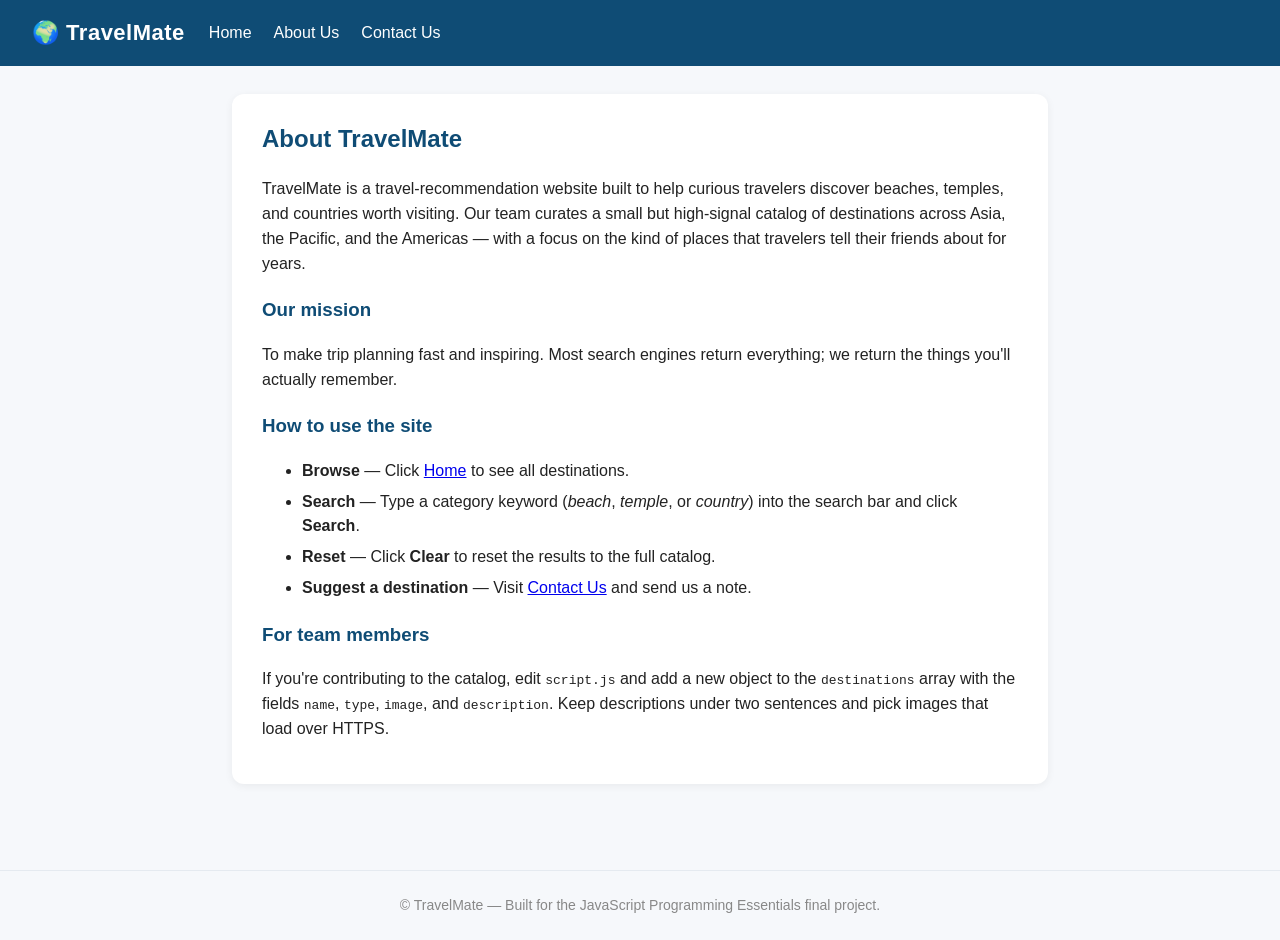
<file: about.html>
<!DOCTYPE html>
<html lang="en">
<head>
<meta charset="UTF-8" />
<meta name="viewport" content="width=device-width, initial-scale=1" />
<title>About Us — TravelMate</title>
<link rel="stylesheet" href="styles.css" />
</head>
<body>

<nav class="nav-bar">
  <span class="brand">🌍 TravelMate</span>
  <span class="links">
    <a href="index.html">Home</a>
    <a href="about.html">About Us</a>
    <a href="contact.html">Contact Us</a>
  </span>
</nav>

<main class="content">
  <article class="info-card">
    <h2>About TravelMate</h2>
    <p>TravelMate is a travel-recommendation website built to help curious travelers
    discover beaches, temples, and countries worth visiting. Our team curates a small
    but high-signal catalog of destinations across Asia, the Pacific, and the Americas —
    with a focus on the kind of places that travelers tell their friends about for
    years.</p>

    <h3>Our mission</h3>
    <p>To make trip planning fast and inspiring. Most search engines return everything;
    we return the things you'll actually remember.</p>

    <h3>How to use the site</h3>
    <ul class="guidance">
      <li><strong>Browse</strong> — Click <a href="index.html">Home</a> to see all destinations.</li>
      <li><strong>Search</strong> — Type a category keyword (<em>beach</em>, <em>temple</em>, or <em>country</em>) into the search bar and click <strong>Search</strong>.</li>
      <li><strong>Reset</strong> — Click <strong>Clear</strong> to reset the results to the full catalog.</li>
      <li><strong>Suggest a destination</strong> — Visit <a href="contact.html">Contact Us</a> and send us a note.</li>
    </ul>

    <h3>For team members</h3>
    <p>If you're contributing to the catalog, edit <code>script.js</code> and add a new
    object to the <code>destinations</code> array with the fields <code>name</code>,
    <code>type</code>, <code>image</code>, and <code>description</code>. Keep
    descriptions under two sentences and pick images that load over HTTPS.</p>
  </article>
</main>

<footer>© TravelMate — Built for the JavaScript Programming Essentials final project.</footer>

<script src="script.js"></script>
</body>
</html>
</file>
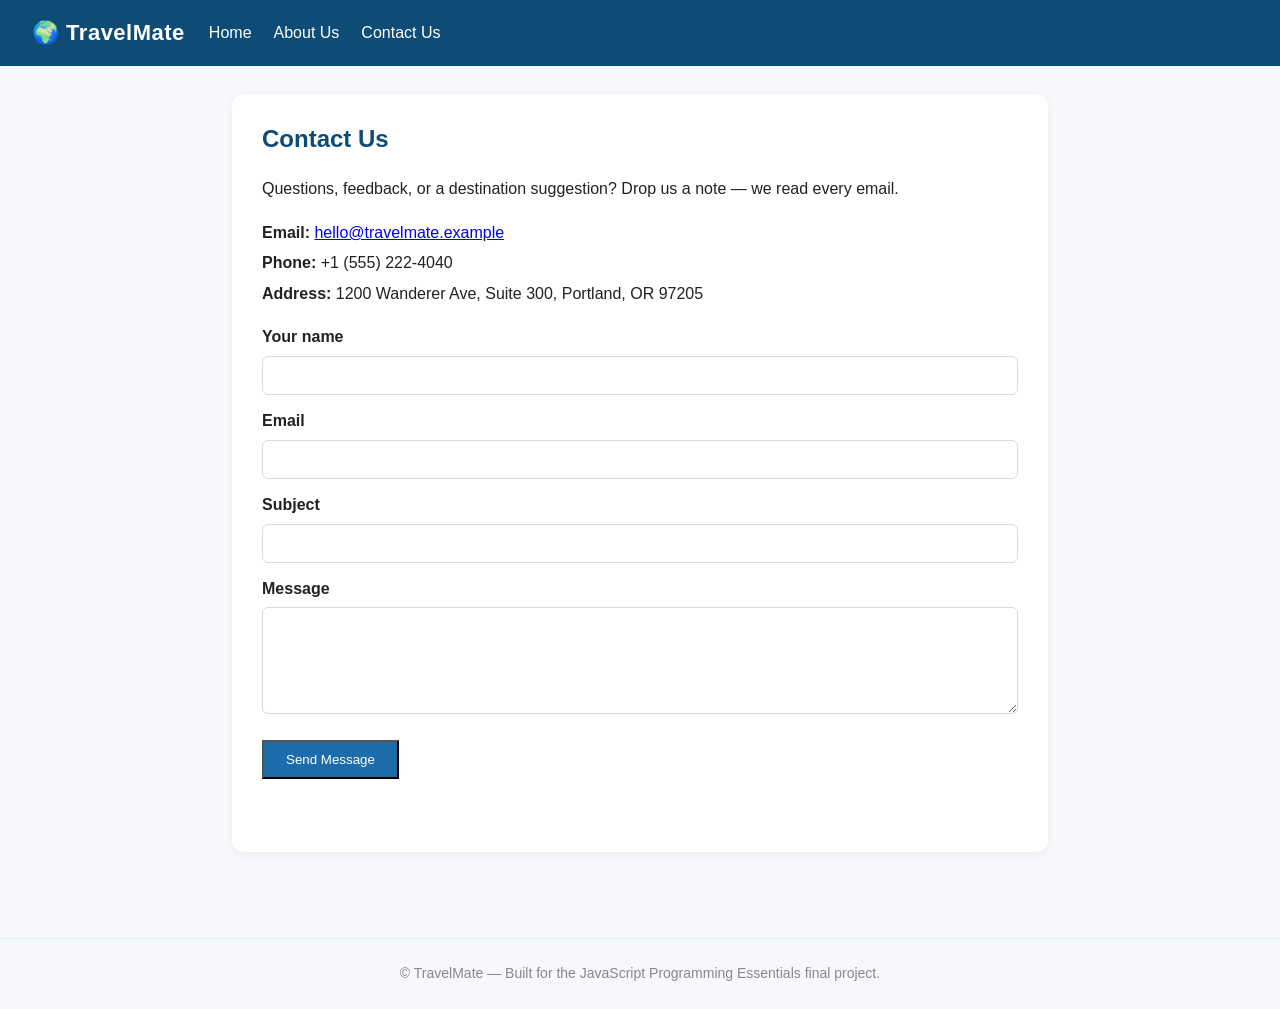
<file: contact.html>
<!DOCTYPE html>
<html lang="en">
<head>
<meta charset="UTF-8" />
<meta name="viewport" content="width=device-width, initial-scale=1" />
<title>Contact Us — TravelMate</title>
<link rel="stylesheet" href="styles.css" />
</head>
<body>

<nav class="nav-bar">
  <span class="brand">🌍 TravelMate</span>
  <span class="links">
    <a href="index.html">Home</a>
    <a href="about.html">About Us</a>
    <a href="contact.html">Contact Us</a>
  </span>
</nav>

<main class="content">
  <article class="info-card">
    <h2>Contact Us</h2>
    <p>Questions, feedback, or a destination suggestion? Drop us a note —
    we read every email.</p>

    <p class="contact-info">
      <strong>Email:</strong> <a href="mailto:hello@travelmate.example">hello@travelmate.example</a><br>
      <strong>Phone:</strong> +1 (555) 222-4040<br>
      <strong>Address:</strong> 1200 Wanderer Ave, Suite 300, Portland, OR 97205
    </p>

    <form class="contact-form" id="contactForm" novalidate>
      <label>
        Your name
        <input type="text" name="name" required />
      </label>
      <label>
        Email
        <input type="email" name="email" required />
      </label>
      <label>
        Subject
        <input type="text" name="subject" />
      </label>
      <label>
        Message
        <textarea name="message" rows="5" required></textarea>
      </label>
      <button class="btn-search" type="submit">Send Message</button>
      <p class="form-status" id="formStatus" aria-live="polite"></p>
    </form>
  </article>
</main>

<footer>© TravelMate — Built for the JavaScript Programming Essentials final project.</footer>

<script src="script.js"></script>
</body>
</html>
</file>
<file: styles.css>
/* TravelMate styles */
* { box-sizing: border-box; }
body {
  margin: 0;
  font-family: -apple-system, BlinkMacSystemFont, "Segoe UI", Roboto, sans-serif;
  background: #f6f8fb;
  color: #222;
  line-height: 1.55;
}

.nav-bar {
  background: #0f4c75;
  color: #fff;
  padding: 16px 32px;
  display: flex;
  align-items: center;
  gap: 24px;
}
.nav-bar .brand { font-size: 22px; font-weight: 700; letter-spacing: 0.5px; }
.nav-bar a { color: #fff; text-decoration: none; font-weight: 500; }
.nav-bar a:hover { text-decoration: underline; }
.nav-bar .links { display: flex; gap: 22px; }

.hero {
  padding: 48px 32px 24px;
  text-align: center;
  background: linear-gradient(135deg, #1b6ca8, #0f4c75);
  color: #fff;
}
.hero h1 { margin: 0 0 12px; font-size: 36px; }
.hero p { margin: 0; font-size: 18px; opacity: 0.92; }

.search-section {
  padding: 28px 32px;
  background: #fff;
  border-bottom: 1px solid #e5eaf0;
}
.search-bar {
  max-width: 720px;
  margin: 0 auto;
  display: flex;
  gap: 10px;
}
.search-bar input {
  flex: 1;
  padding: 14px 18px;
  font-size: 16px;
  border: 2px solid #d2dae4;
  border-radius: 8px;
  outline: none;
}
.search-bar input:focus { border-color: #1b6ca8; }
.search-bar button {
  padding: 14px 26px;
  font-size: 16px;
  font-weight: 600;
  border: none;
  border-radius: 8px;
  cursor: pointer;
}
.btn-search { background: #1b6ca8; color: #fff; }
.btn-search:hover { background: #145a8f; }
.btn-clear { background: #e5eaf0; color: #333; }
.btn-clear:hover { background: #d2dae4; }

main { max-width: 1100px; margin: 0 auto; padding: 28px 32px; }
main.content { max-width: 880px; }

.results-info { font-size: 15px; color: #555; margin-bottom: 16px; }
.grid {
  display: grid;
  grid-template-columns: repeat(auto-fill, minmax(280px, 1fr));
  gap: 22px;
}
.card {
  background: #fff;
  border-radius: 12px;
  overflow: hidden;
  box-shadow: 0 2px 8px rgba(0,0,0,0.06);
  transition: transform 0.15s, box-shadow 0.15s;
}
.card:hover { transform: translateY(-3px); box-shadow: 0 4px 16px rgba(0,0,0,0.10); }
.card img {
  width: 100%;
  height: 180px;
  object-fit: cover;
  display: block;
  background: #d2dae4;
}
.card-body { padding: 14px 16px 18px; }
.card-type {
  display: inline-block;
  font-size: 11px;
  font-weight: 700;
  text-transform: uppercase;
  letter-spacing: 1px;
  padding: 3px 8px;
  border-radius: 4px;
  margin-bottom: 8px;
}
.type-beach { background: #fff4cc; color: #8a6500; }
.type-temple { background: #e7d9ff; color: #5c2db5; }
.type-country { background: #d2eaff; color: #0f4c75; }
.card h3 { margin: 0 0 8px; font-size: 18px; }
.card p { margin: 0; font-size: 14px; line-height: 1.5; color: #555; }
.empty { padding: 40px 20px; text-align: center; color: #888; font-size: 16px; }

.info-card {
  background: #fff;
  padding: 26px 30px;
  border-radius: 12px;
  box-shadow: 0 2px 8px rgba(0,0,0,0.06);
  margin-bottom: 18px;
}
.info-card h2 { margin-top: 0; color: #0f4c75; }
.info-card h3 { color: #0f4c75; }
.guidance li { margin: 6px 0; }
.contact-info { line-height: 1.9; }

.contact-form label {
  display: block;
  margin-top: 14px;
  font-weight: 600;
}
.contact-form input,
.contact-form textarea {
  width: 100%;
  padding: 10px 12px;
  margin-top: 6px;
  border: 1px solid #d2dae4;
  border-radius: 6px;
  font-size: 15px;
  font-family: inherit;
}
.contact-form button { margin-top: 18px; padding: 10px 22px; }
.form-status { margin-top: 12px; color: #1b6ca8; font-weight: 600; min-height: 1.2em; }

footer {
  text-align: center;
  padding: 24px;
  color: #888;
  font-size: 14px;
  border-top: 1px solid #e5eaf0;
  margin-top: 40px;
}
</file>
